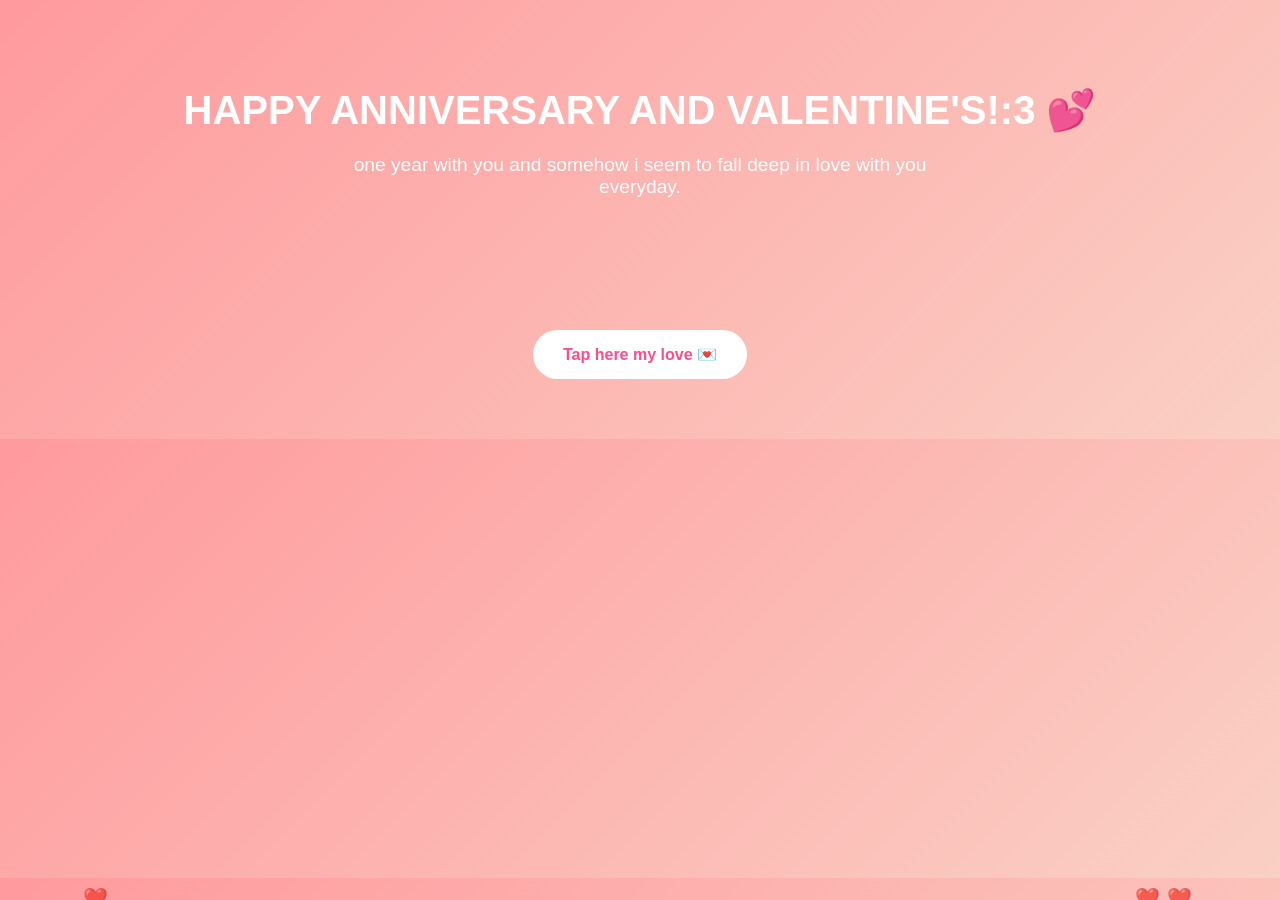
<file: index.html>
<!DOCTYPE html>
<html>
<head>
  <title>HAPPPPPYYYY ANNIVERSARYYYYYYYYYYYYYYYYYYYYYY BABYBYBYBY❤️</title>
  <link rel="stylesheet" href="style.css">
</head>
<body>

<div class="container">
  <h1>HAPPY ANNIVERSARY AND VALENTINE'S!:3 💕</h1>
  <p>one year with you and somehow i seem to fall deep in love with you everyday.</p>

  <iframe style="border-radius:12px" 
    src="https://open.spotify.com/embed/track/4EWBhKf1fOFnyMtUzACXEc?utm_source=generator" 
    width="300" height="80" frameBorder="0" allowfullscreen="" 
    allow="autoplay; clipboard-write; encrypted-media; fullscreen; picture-in-picture">
  </iframe>

  <br><br>

  <a href="page2.html" class="button">Tap here my love 💌</a>
</div>

<script>
function createHeart() {
  const heart = document.createElement("div");
  heart.classList.add("heart");
  heart.innerHTML = "❤️";
  heart.style.left = Math.random() * 100 + "vw";
  heart.style.animationDuration = (Math.random() * 3 + 3) + "s";
  document.body.appendChild(heart);

  setTimeout(() => {
    heart.remove();
  }, 6000);
}

setInterval(createHeart, 300);
</script>

</body>
</html>
</file>
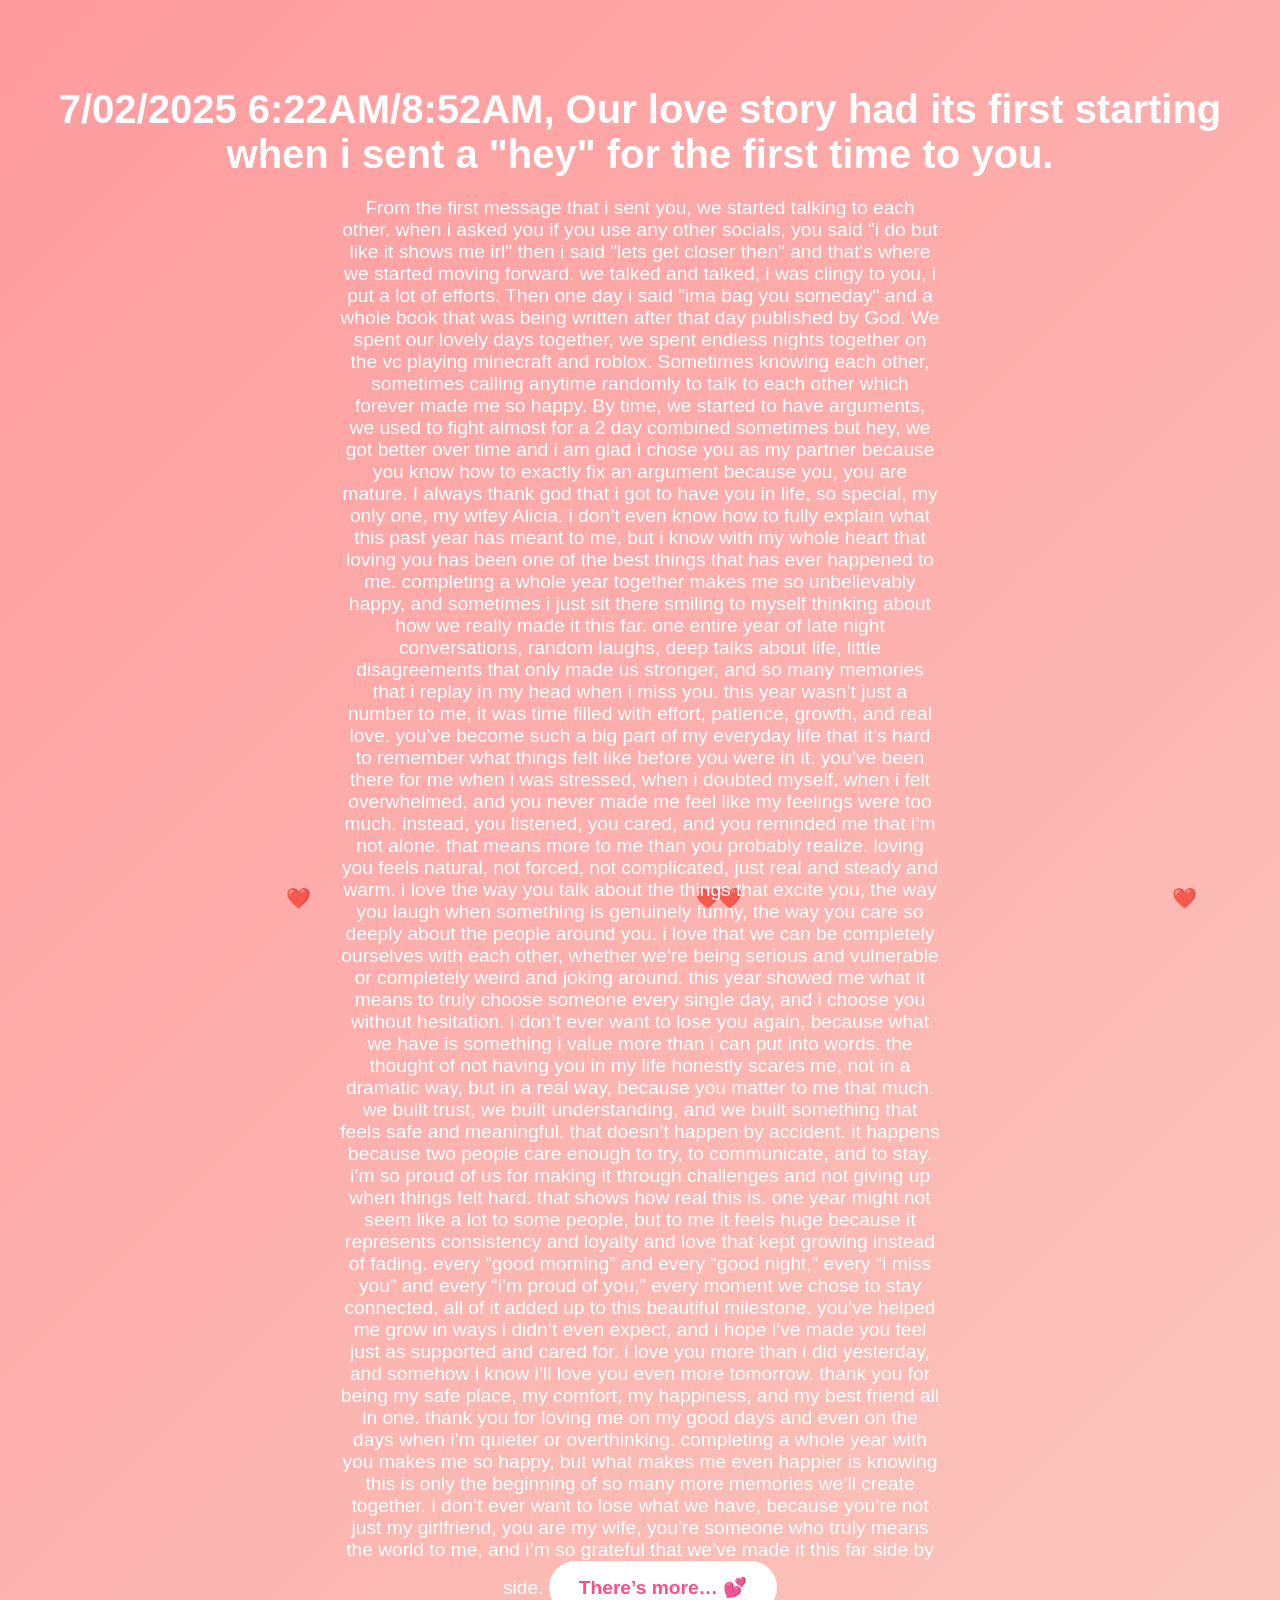
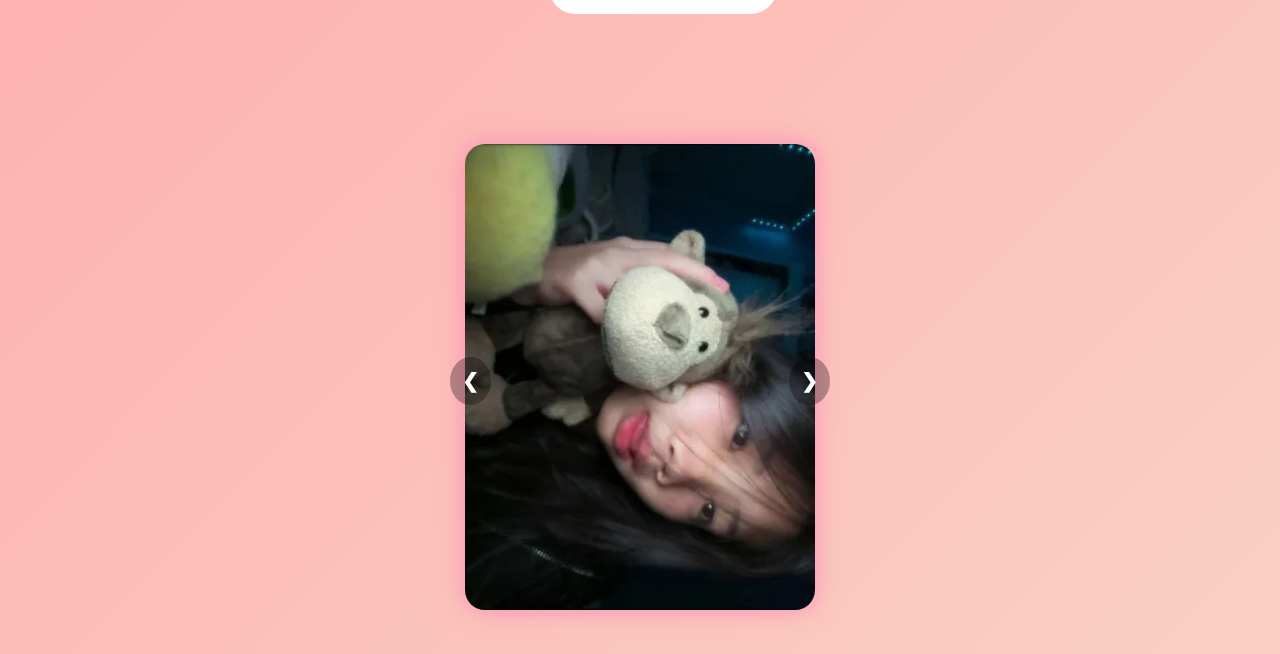
<file: page2.html>
<!DOCTYPE html>
<html>
<head>
  <title>Our Story ❤️</title>
  <link rel="stylesheet" href="style.css">
</head>
<body>

<div class="container">
  <h1>7/02/2025 6:22AM/8:52AM, Our love story had its first starting when i sent a "hey" for the first time to you.</h1>
  <p>
    From the first message that i sent you, we started talking to each other. when i asked you if you use any other socials, you said "i do but like it shows me irl" then i said "lets get closer then" and that's where we started moving forward. we talked and talked, i was clingy to you, i put a lot of efforts. Then one day i said "ima bag you someday" and a whole book that was being written after that day published by God. We spent our lovely days together, we spent endless nights together on the vc playing minecraft and roblox. Sometimes knowing each other, sometimes calling anytime randomly to talk to each other which forever made me so happy. By time, we started to have arguments, we used to fight almost for a 2 day combined sometimes but hey, we got better over time and i am glad i chose you as my partner because you know how to exactly fix an argument because you, you are mature. I always thank god that i got to have you in life, so special, my only one, my wifey Alicia. i don’t even know how to fully explain what this past year has meant to me, but i know with my whole heart that loving you has been one of the best things that has ever happened to me. completing a whole year together makes me so unbelievably happy, and sometimes i just sit there smiling to myself thinking about how we really made it this far. one entire year of late night conversations, random laughs, deep talks about life, little disagreements that only made us stronger, and so many memories that i replay in my head when i miss you. this year wasn’t just a number to me, it was time filled with effort, patience, growth, and real love. you’ve become such a big part of my everyday life that it’s hard to remember what things felt like before you were in it. you’ve been there for me when i was stressed, when i doubted myself, when i felt overwhelmed, and you never made me feel like my feelings were too much. instead, you listened, you cared, and you reminded me that i’m not alone. that means more to me than you probably realize. loving you feels natural, not forced, not complicated, just real and steady and warm. i love the way you talk about the things that excite you, the way you laugh when something is genuinely funny, the way you care so deeply about the people around you. i love that we can be completely ourselves with each other, whether we’re being serious and vulnerable or completely weird and joking around. this year showed me what it means to truly choose someone every single day, and i choose you without hesitation. i don’t ever want to lose you again, because what we have is something i value more than i can put into words. the thought of not having you in my life honestly scares me, not in a dramatic way, but in a real way, because you matter to me that much. we built trust, we built understanding, and we built something that feels safe and meaningful. that doesn’t happen by accident. it happens because two people care enough to try, to communicate, and to stay. i’m so proud of us for making it through challenges and not giving up when things felt hard. that shows how real this is. one year might not seem like a lot to some people, but to me it feels huge because it represents consistency and loyalty and love that kept growing instead of fading. every “good morning” and every “good night,” every “i miss you” and every “i’m proud of you,” every moment we chose to stay connected, all of it added up to this beautiful milestone. you’ve helped me grow in ways i didn’t even expect, and i hope i’ve made you feel just as supported and cared for. i love you more than i did yesterday, and somehow i know i’ll love you even more tomorrow. thank you for being my safe place, my comfort, my happiness, and my best friend all in one. thank you for loving me on my good days and even on the days when i’m quieter or overthinking. completing a whole year with you makes me so happy, but what makes me even happier is knowing this is only the beginning of so many more memories we’ll create together. i don’t ever want to lose what we have, because you’re not just my girlfriend, you are my wife, you’re someone who truly means the world to me, and i’m so grateful that we’ve made it this far side by side.


  <a href="page3.html" class="button">There’s more… 💕</a>
</div>
  
<div class="slideshow-container">

  <div class="slide fade">
    <img src="pic1.jpg">
  </div>

  <div class="slide fade">
    <img src="pic2.jpg">
  </div>

  <div class="slide fade">
    <img src="pic3.jpg">
  </div>

  <div class="slide fade">
    <img src="pic4.jpg">
  </div>

  <a class="prev" onclick="plusSlides(-1)">❮</a>
  <a class="next" onclick="plusSlides(1)">❯</a>

</div>
<script>
let slideIndex = 1;
showSlides(slideIndex);

function plusSlides(n) {
  showSlides(slideIndex += n);
}

function showSlides(n) {
  let slides = document.getElementsByClassName("slide");

  if (n > slides.length) { slideIndex = 1 }
  if (n < 1) { slideIndex = slides.length }

  for (let i = 0; i < slides.length; i++) {
    slides[i].style.display = "none";
  }

  slides[slideIndex - 1].style.display = "block";
}

setInterval(() => {
  plusSlides(1);
}, 4000);
</script>

</body>
</html>

<script>
function createHeart() {
  const heart = document.createElement("div");
  heart.classList.add("heart");
  heart.innerHTML = "❤️";
  heart.style.left = Math.random() * 100 + "vw";
  heart.style.animationDuration = (Math.random() * 3 + 3) + "s";
  document.body.appendChild(heart);

  setTimeout(() => {
    heart.remove();
  }, 6000);
}
setInterval(createHeart, 300);
</script>

</body>
</html>
</file>
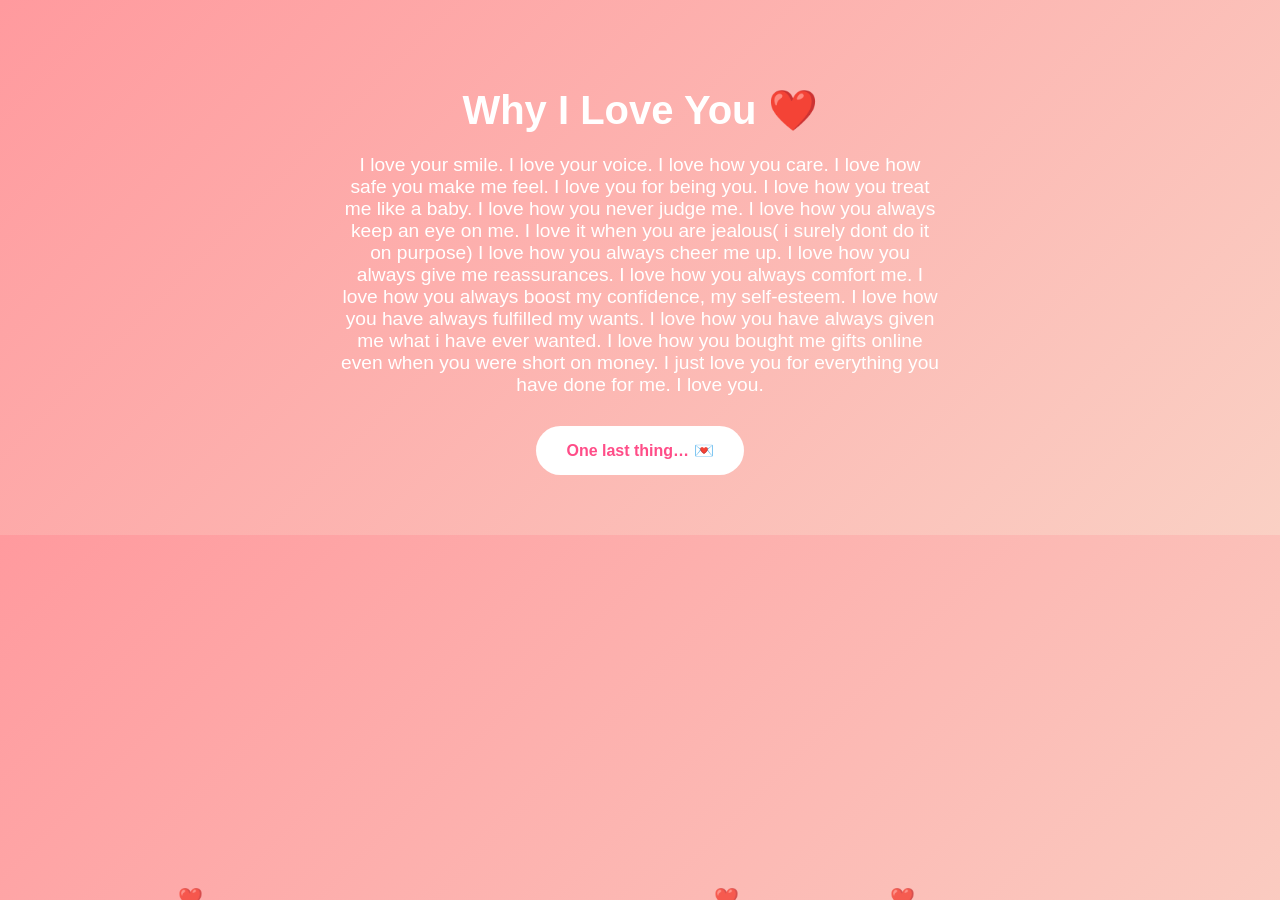
<file: page3.html>
<!DOCTYPE html>
<html>
<head>
  <title>Why I Love You 💖</title>
  <link rel="stylesheet" href="style.css">
</head>
<body>

<div class="container">
  <h1>Why I Love You ❤️</h1>
  <p>
    I love your smile.  
    I love your voice.  
    I love how you care.  
    I love how safe you make me feel.  
    I love you for being you.
    I love how you treat me like a baby. 
    I love how you never judge me.
    I love how you always keep an eye on me.
    I love it when you are jealous( i surely dont do it on purpose)
    I love how you always cheer me up.
    I love how you always give me reassurances.
    I love how you always comfort me.
    I love how you always boost my confidence, my self-esteem.
    I love how you have always fulfilled my wants.
    I love how you have always given me what i have ever wanted.
    I love how you bought me gifts online even when you were short on money. 
    I just love you for everything you have done for me.
    I love you.
  
  </p>

  <a href="page4.html" class="button">One last thing… 💌</a>
</div>

<script>
function createHeart() {
  const heart = document.createElement("div");
  heart.classList.add("heart");
  heart.innerHTML = "❤️";
  heart.style.left = Math.random() * 100 + "vw";
  heart.style.animationDuration = (Math.random() * 3 + 3) + "s";
  document.body.appendChild(heart);

  setTimeout(() => {
    heart.remove();
  }, 6000);
}
setInterval(createHeart, 300);
</script>

</body>
</html>
</file>
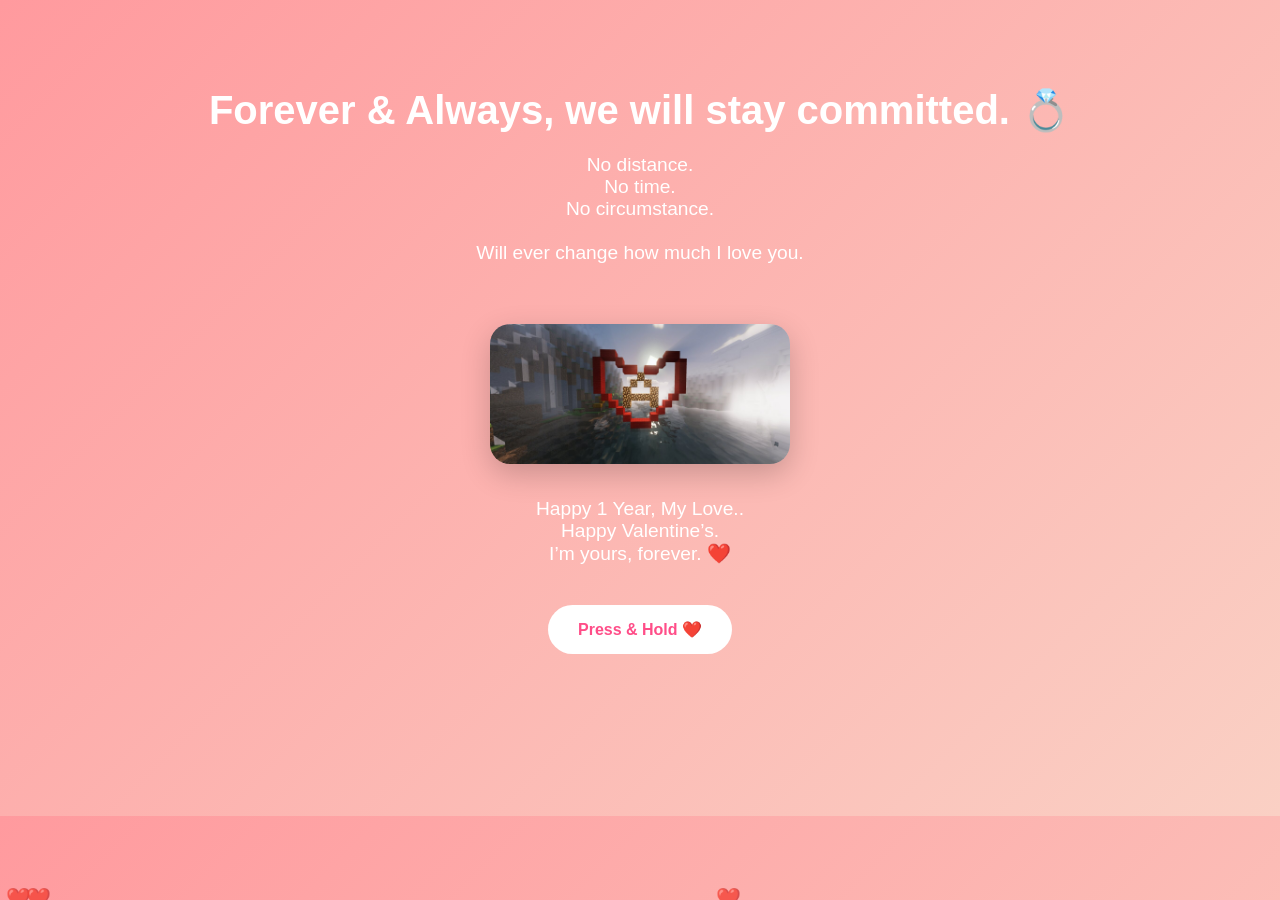
<file: page4.html>
<!DOCTYPE html>
<html>
<head>
  <title>Forever in my heart, my love, all of it is yours. ❤️</title>
  <link rel="stylesheet" href="style.css">
</head>
<body>

<div class="container">
  <h1>Forever & Always, we will stay committed. 💍</h1>
 <p>
  No distance.<br>
  No time.<br>
  No circumstance.<br><br>

  Will ever change how much I love you.
</p>

<img src="memory.jpg" class="love-image">

<p>
  Happy 1 Year, My Love..<br>
  Happy Valentine’s.<br>
  I’m yours, forever. ❤️
</p>
<div class="hold-container">
  <button id="holdButton">Press & Hold ❤️</button>
  <div id="secretMessage" class="hidden-message">
    I don’t just love you for today.
    <br><br>
    I choose you. Every day. ❤️
  </div>
</div>

</div>

<script>
function createHeart() {
  const heart = document.createElement("div");
  heart.classList.add("heart");
  heart.innerHTML = "❤️";
  heart.style.left = Math.random() * 100 + "vw";
  heart.style.animationDuration = (Math.random() * 3 + 3) + "s";
  document.body.appendChild(heart);

  setTimeout(() => {
    heart.remove();
  }, 6000);
}
setInterval(createHeart, 300);
</script>
<script>
let holdTimer;
const button = document.getElementById("holdButton");
const message = document.getElementById("secretMessage");

button.addEventListener("touchstart", startHold);
button.addEventListener("mousedown", startHold);

button.addEventListener("touchend", cancelHold);
button.addEventListener("mouseup", cancelHold);

function startHold() {
  holdTimer = setTimeout(() => {
    message.style.opacity = "1";
  }, 2000); // 2 seconds hold
}

function cancelHold() {
  clearTimeout(holdTimer);
}
</script>

</body>
</html>
</file>
<file: style.css>
body {
  margin: 0;
  padding: 0;
  overflow-x: hidden;
  font-family: 'Helvetica Neue', sans-serif;
  background: linear-gradient(135deg, #ff9a9e, #fad0c4);
  color: white;
  text-align: center;
}

.container {
  padding: 60px 20px;
  position: relative;
  z-index: 2;
}

h1 {
  font-size: 2.5em;
  margin-bottom: 20px;
}

p {
  font-size: 1.2em;
  max-width: 600px;
  margin: auto;
  margin-bottom: 30px;
}

.button {
  background: white;
  color: #ff4d88;
  padding: 15px 30px;
  border-radius: 30px;
  text-decoration: none;
  font-weight: bold;
  transition: 0.3s ease;
  display: inline-block;
}

.button:hover {
  background: #ff4d88;
  color: white;
  transform: scale(1.05);
}

/* Floating hearts */
.heart {
  position: fixed;
  bottom: -10px;
  font-size: 20px;
  animation: floatUp linear infinite;
  opacity: 0.8;
}

@keyframes floatUp {
  0% {
    transform: translateY(0) translateX(0);
    opacity: 0.8;
  }
  100% {
    transform: translateY(-120vh) translateX(20px);
    opacity: 0;
  }
}
.love-image {
  width: 80%;
  max-width: 300px;
  border-radius: 20px;
  margin: 30px 0;
  box-shadow: 0 10px 30px rgba(0,0,0,0.2);
}
.slideshow-container {
  position: relative;
  max-width: 350px;
  margin: 40px auto;
}

.slide {
  display: none;
}

.slide img {
  width: 100%;
  border-radius: 20px;
  box-shadow: 0 10px 30px rgba(0,0,0,0.25);
}

.prev, .next {
  cursor: pointer;
  position: absolute;
  top: 50%;
  padding: 12px;
  margin-top: -22px;
  color: white;
  font-weight: bold;
  font-size: 20px;
  background: rgba(0,0,0,0.3);
  border-radius: 50%;
  user-select: none;
  transition: 0.3s;
}

.prev:hover, .next:hover {
  background: rgba(0,0,0,0.6);
}

.prev {
  left: -15px;
}

.next {
  right: -15px;
}

.fade {
  animation: fadeEffect 1s;
}

@keyframes fadeEffect {
  from {opacity: .4}
  to {opacity: 1}
}
/* Cinematic glow effect */
.slide img {
  width: 100%;
  border-radius: 20px;
  box-shadow: 0 0 25px rgba(255, 105, 180, 0.6);
  animation: slowZoom 8s ease-in-out infinite alternate;
}

/* Slow zoom animation */
@keyframes slowZoom {
  from { transform: scale(1); }
  to { transform: scale(1.05); }
}
.hold-container {
  margin-top: 40px;
}

#holdButton {
  background: white;
  color: #ff4d88;
  padding: 15px 30px;
  border-radius: 30px;
  border: none;
  font-weight: bold;
  font-size: 16px;
  transition: 0.3s ease;
}

#holdButton:active {
  transform: scale(0.95);
}

.hidden-message {
  margin-top: 30px;
  font-size: 1.3em;
  opacity: 0;
  transition: opacity 1s ease;
}
</file>
